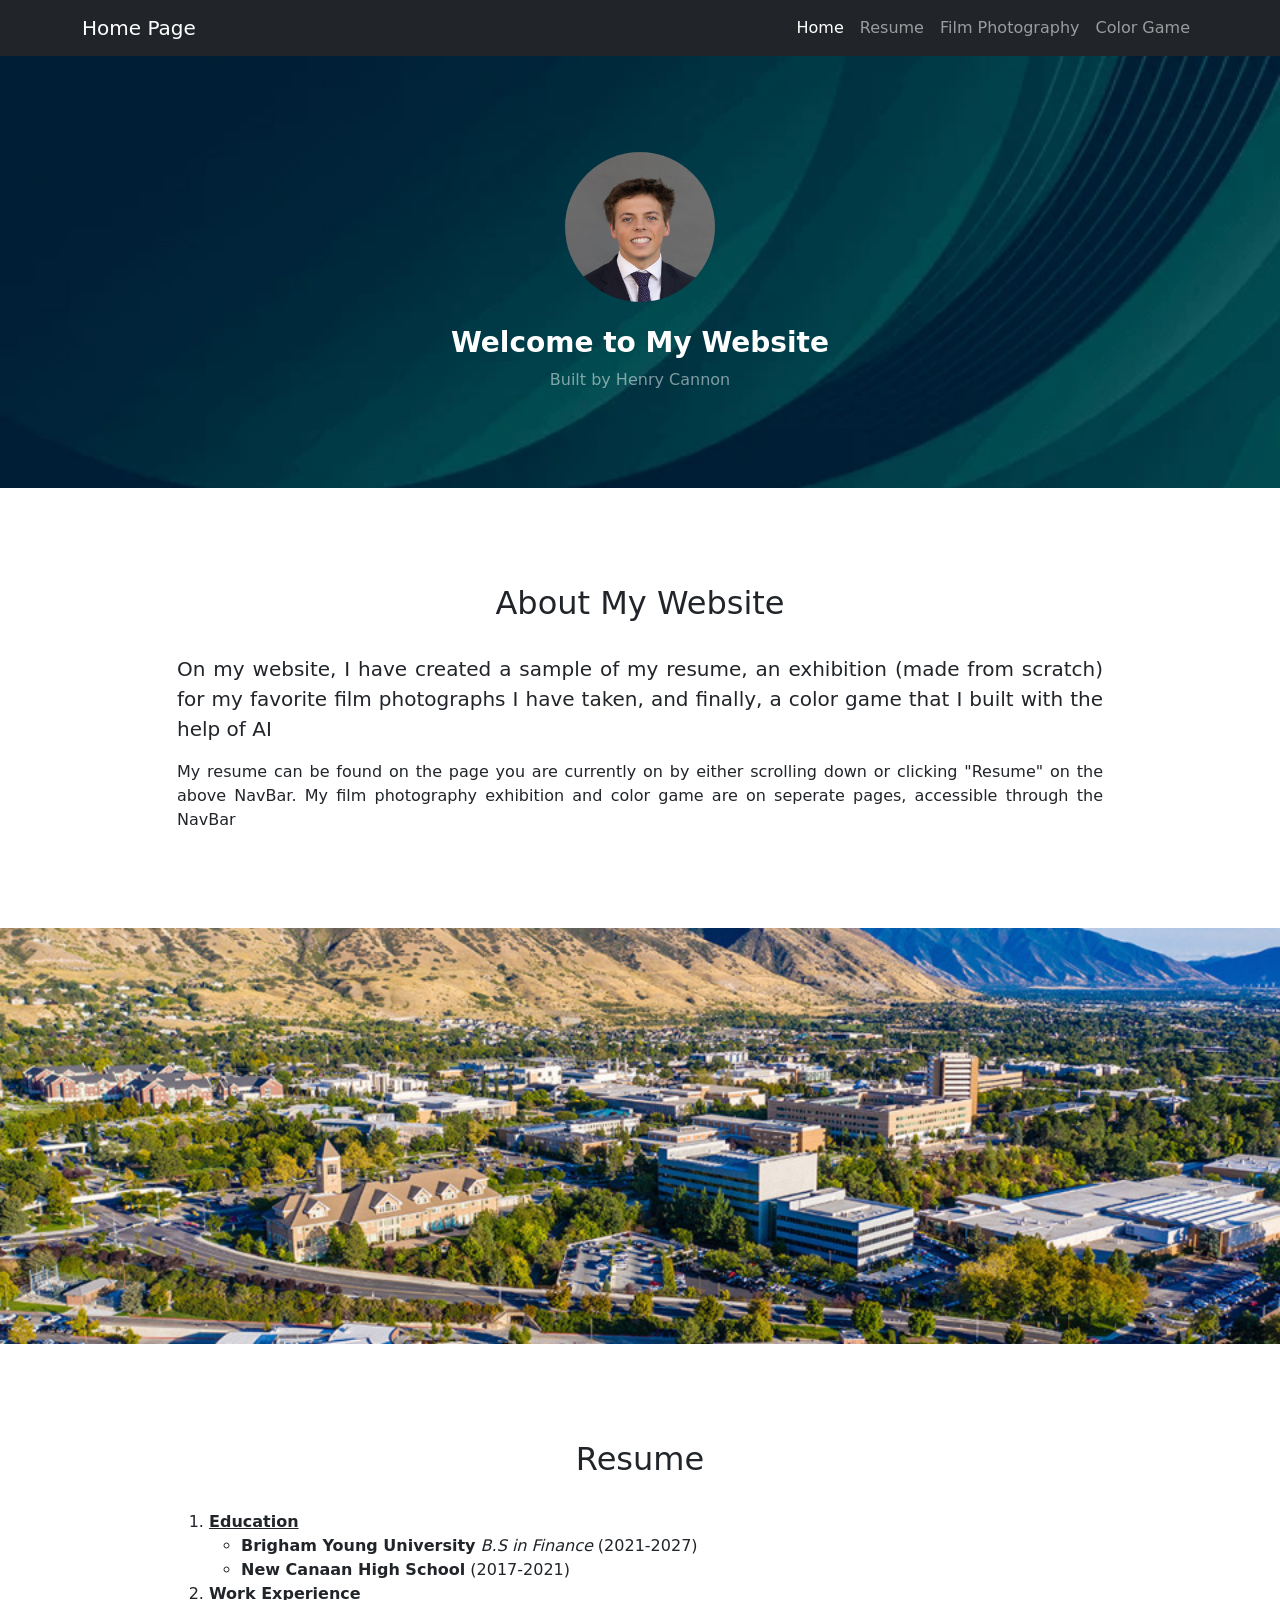
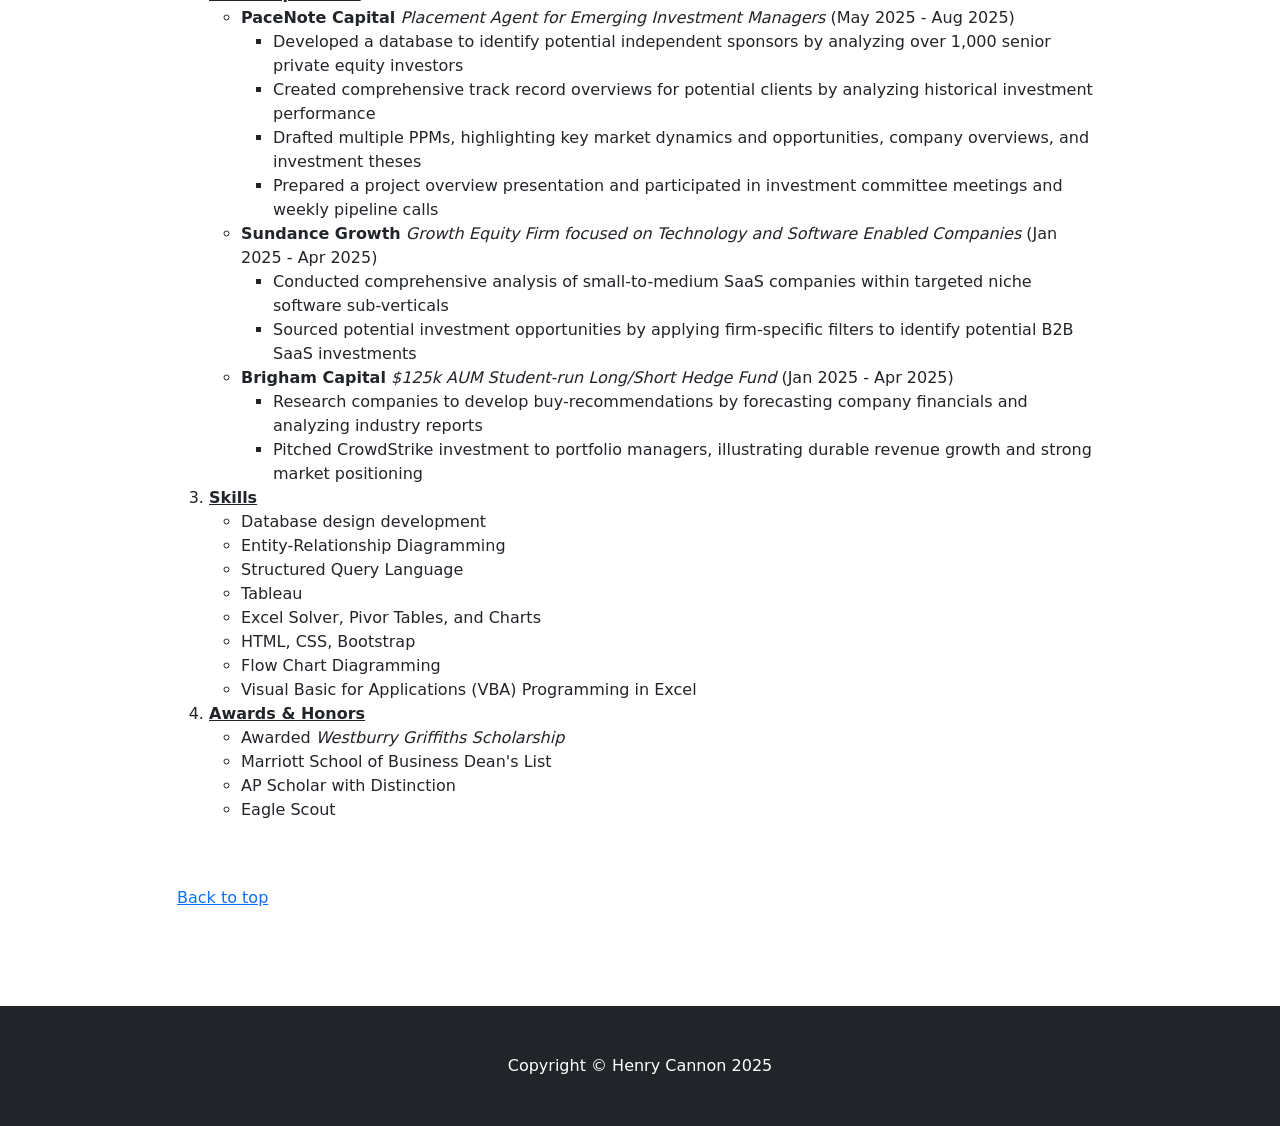
<file: IS 201 FINAL PROJECT/startbootstrap-full-width-pics-gh-pages/index.html>
<!DOCTYPE html>
<html lang="en">
    <head>
        <meta charset="utf-8" />
        <meta name="viewport" content="width=device-width, initial-scale=1, shrink-to-fit=no" />
        <meta name="description" content="This is Henry Cannon's Final WebDev Project for IS 201" />
        <meta name="author" content="Henry Cannon" />
        <title>Home Page</title>
        <!-- Favicon-->
        <link rel="icon" type="image/x-icon" href="assets/favicon.ico" />
        <!-- Core theme CSS (includes Bootstrap)-->
        <link href="css/styles.css" rel="stylesheet" />
    </head>
    <body>
        <!-- Responsive navbar-->
        <nav id="top" class="navbar navbar-expand-lg navbar-dark bg-dark">
            <div class="container">
                <a class="navbar-brand" href="#!">Home Page</a>
                <button class="navbar-toggler" type="button" data-bs-toggle="collapse" data-bs-target="#navbarSupportedContent" aria-controls="navbarSupportedContent" aria-expanded="false" aria-label="Toggle navigation"><span class="navbar-toggler-icon"></span></button>
                <div class="collapse navbar-collapse" id="navbarSupportedContent">
                    <ul class="navbar-nav ms-auto mb-2 mb-lg-0">
                        <li class="nav-item"><a class="nav-link active" aria-current="page" href="#!">Home</a></li>
                        <li class="nav-item"><a class="nav-link" href="#res">Resume</a></li>
                        <li class="nav-item"><a class="nav-link" href="../html/film.html">Film Photography</a></li>
                        <li class="nav-item"><a class="nav-link" href="../html/game.html">Color Game</a></li>
                    </ul>
                </div>
            </div>
        </nav>
        <!-- Header - set the background image for the header in the line below-->
        <header class="py-5 bg-image-full" style="background-image: url('../images/simple_background_dark.webp')">
            <div class="text-center my-5">
                <img class=" img-fluid rounded-circle mb-4" src="../images/Henry_pfp.png" alt="Professional Picture of Henry Cannon" style="width: 150px; height: 150px; object-fit: cover; object-position: top;" />
                <h1 class="text-white fs-3 fw-bolder">Welcome to My Website</h1>
                <p class="text-white-50 mb-0">Built by Henry Cannon </p>
            </div>
        </header>
        <!-- Content section-->
        <section class="py-5">
            <div class="container my-5">
                <div class="row justify-content-center">
                    <div class="col-lg-10">
                        <h2 class="text-center">About My Website</h2> <br>
                        <p class="lead justify">On my website, I have created a sample of my resume, an exhibition (made from scratch) for my favorite film photographs I have taken, and finally, a color game that I built with the help of AI</p>
                        <p class="mb-0 justify">My resume can be found on the page you are currently on by either scrolling down or clicking "Resume" on the above NavBar. My film photography exhibition and color game are on seperate pages, accessible through the NavBar</p>
                    </div>
                </div>
            </div>
        </section>
        <!-- Image element - set the background image for the header in the line below-->
        <div class="py-5 bg-image-full" style="background-image: url('../images/byu_campus-2024.jpg')">
            <!-- Put anything you want here! The spacer below with inline CSS is just for demo purposes!-->
            <div style="height: 20rem"></div>
        </div>
        <!-- Resume Portion-->
        <section class="py-5">
            <div class="container my-5">
                <div class="row justify-content-center">
                    <div class="col-lg-10">
                        <h2 id="res" class="text-center">Resume</h2> <br>

                        <ol>
                            <li> <span class="fw-bold text-decoration-underline">Education</span> 
                                <ul>
                                    <li> <strong>Brigham Young University</strong> <em>B.S in Finance</em> (2021-2027)</li>
                                    <li> <strong>New Canaan High School</strong> (2017-2021)</li>
                                </ul>
                            </li>
                            <li> <span class="fw-bold text-decoration-underline">Work Experience</span> 
                                <ul>
                                    <li> <strong>PaceNote Capital</strong> <em>Placement Agent for Emerging Investment Managers</em> (May 2025 - Aug 2025)
                                        <ul>
                                            <li>Developed a database to identify potential independent sponsors by analyzing over 1,000 senior private equity investors</li>
                                            <li>Created comprehensive track record overviews for potential clients by analyzing historical investment performance</li>
                                            <li>Drafted multiple PPMs, highlighting key market dynamics and opportunities, company overviews, and investment theses</li>
                                            <li>Prepared a project overview presentation and participated in investment committee meetings and weekly pipeline calls</li>
                                        </ul>
                                    </li>
                                    <li> <strong>Sundance Growth</strong> <em>Growth Equity Firm focused on Technology and Software Enabled Companies</em> (Jan 2025 - Apr 2025)
                                        <ul>
                                            <li>Conducted comprehensive analysis of small-to-medium SaaS companies within targeted niche software sub-verticals</li>
                                            <li>Sourced potential investment opportunities by applying firm-specific filters to identify potential B2B SaaS investments</li>
                                        </ul>
                                    </li>
                                    <li> <strong>Brigham Capital</strong> <em>$125k AUM Student-run Long/Short Hedge Fund</em> (Jan 2025 - Apr 2025)
                                        <ul>
                                            <li>Research companies to develop buy-recommendations by forecasting company financials and analyzing industry reports</li>
                                            <li>Pitched CrowdStrike investment to portfolio managers, illustrating durable revenue growth and strong market positioning </li>
                                        </ul>
                                    </li>
                                </ul>
                            </li>
                            <li> <span class="fw-bold text-decoration-underline">Skills</span>
                                <ul>
                                    <li>Database design development</li>
                                    <li>Entity-Relationship Diagramming</li>
                                    <li>Structured Query Language</li>
                                    <li>Tableau</li>
                                    <li>Excel Solver, Pivor Tables, and Charts</li>
                                    <li>HTML, CSS, Bootstrap</li>
                                    <li>Flow Chart Diagramming</li>
                                    <li>Visual Basic for Applications (VBA) Programming in Excel</li>
                                </ul>
                            </li>
                            <li> <span class="fw-bold text-decoration-underline">Awards & Honors</span> 
                                <ul>
                                    <li>Awarded <em>Westburry Griffiths Scholarship</em></li>
                                    <li>Marriott School of Business Dean's List</li>
                                    <li>AP Scholar with Distinction</li>
                                    <li>Eagle Scout</li>
                                </ul>
                            </li>
                        </ol>

                        <br><br>

                        <a href="#top">Back to top</a>

                        <!-- <p class="lead">The background images used in this template are sourced from Unsplash and are open source and free to use.</p>
                        <p class="mb-0">I can't tell you how many people say they were turned off from science because of a science teacher that completely sucked out all the inspiration and enthusiasm they had for the course.</p> -->
                    </div>
                </div>
            </div>
        </section>
        <!-- Footer-->
        <footer class="py-5 bg-dark">
            <div class="container"><p class="m-0 text-center text-white">Copyright &copy; Henry Cannon 2025</p></div>
        </footer>
        <!-- Bootstrap core JS-->
        <script src="https://cdn.jsdelivr.net/npm/bootstrap@5.2.3/dist/js/bootstrap.bundle.min.js"></script>
        <!-- Core theme JS-->
        <script src="js/scripts.js"></script>
    </body>
</html>


<!-- 
IDEAS
- I can have on my professional page (index) my resume with a anchor that goes down to that content
- Then my second page is my film photography which is from my scratch page
-->
</file>
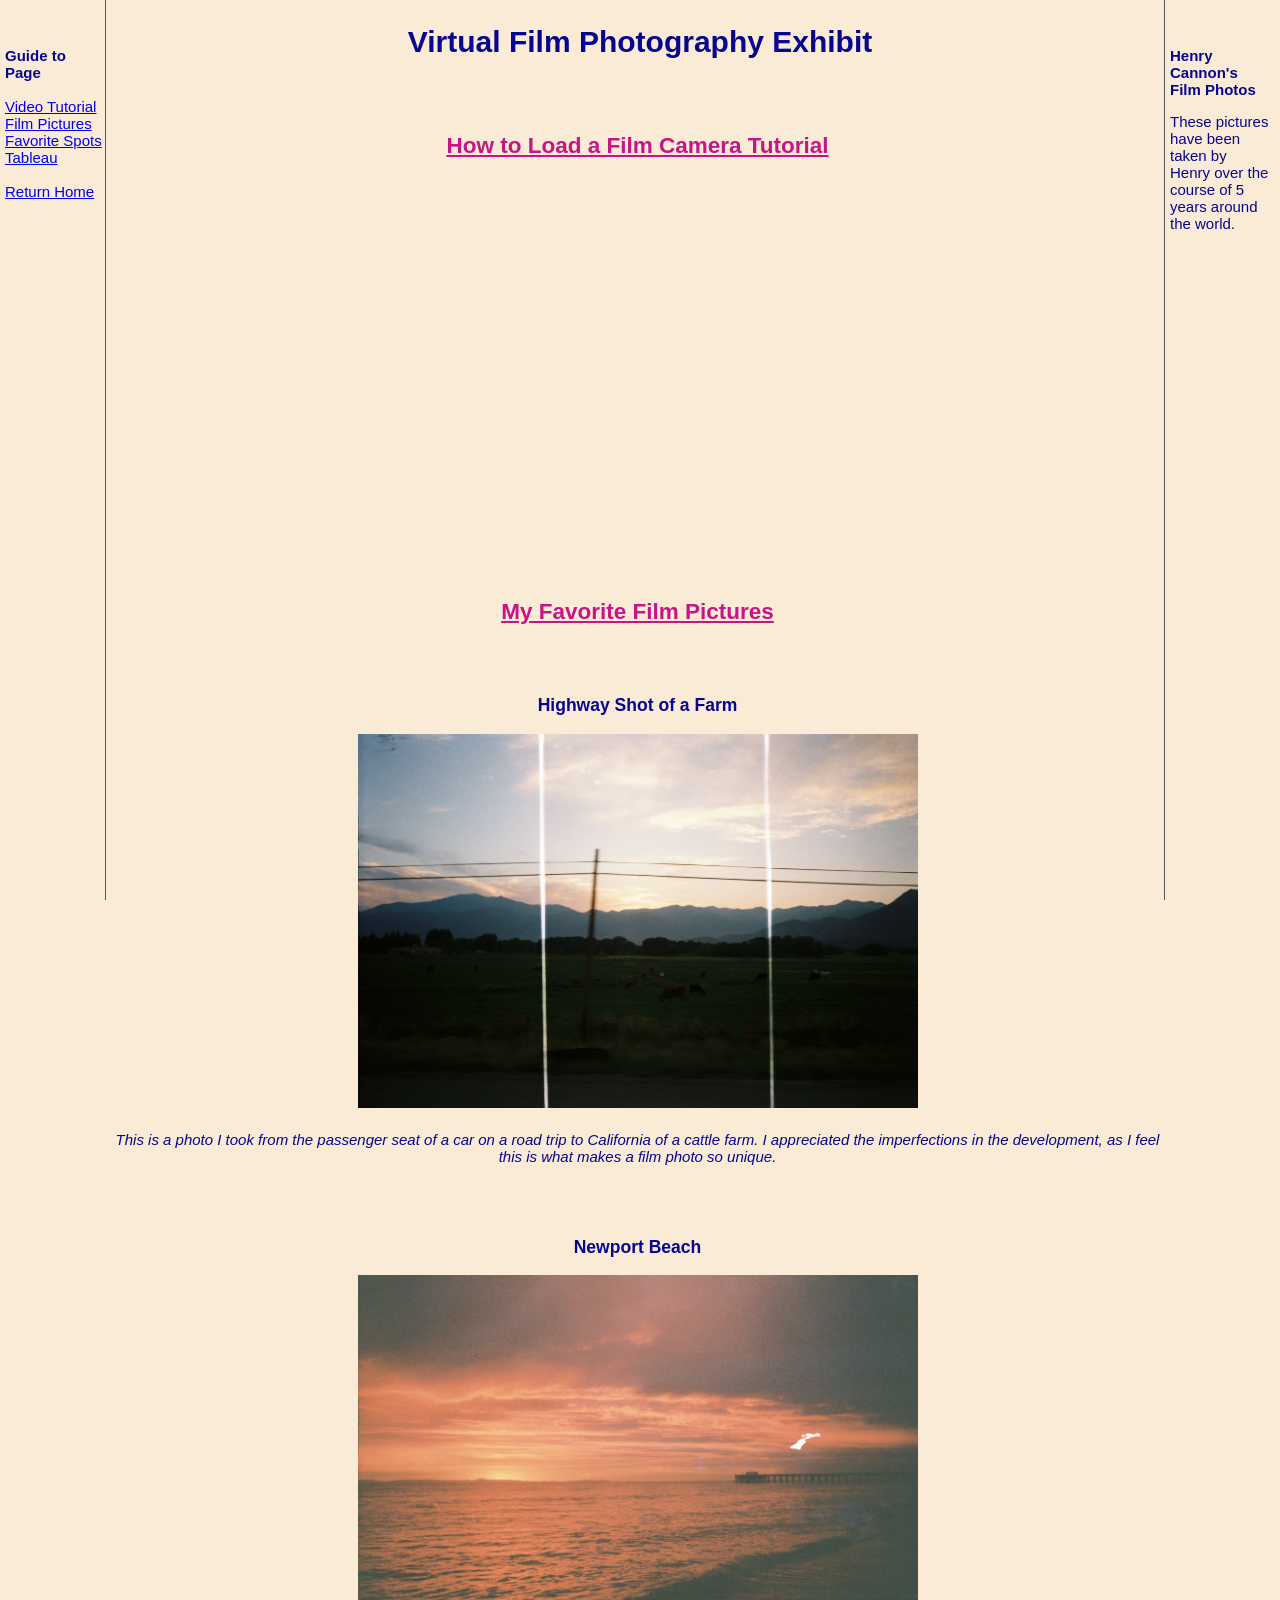
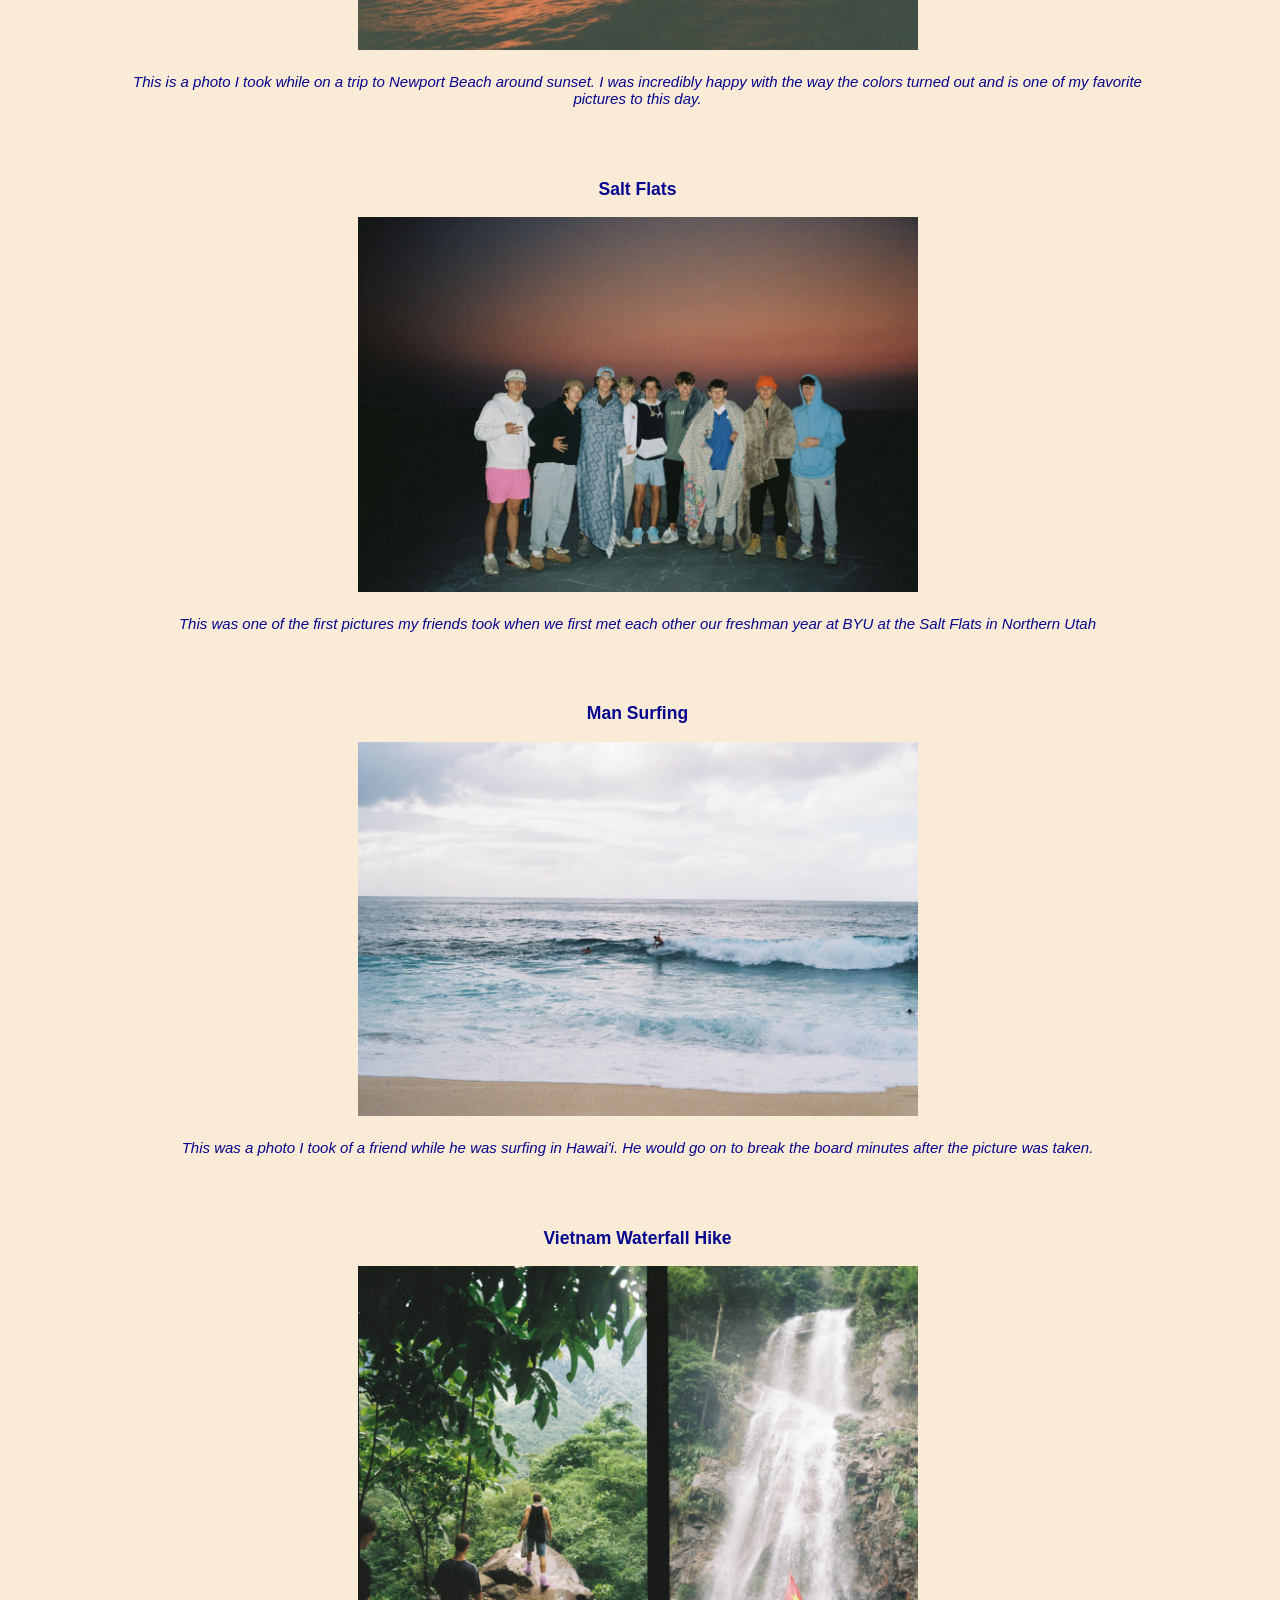
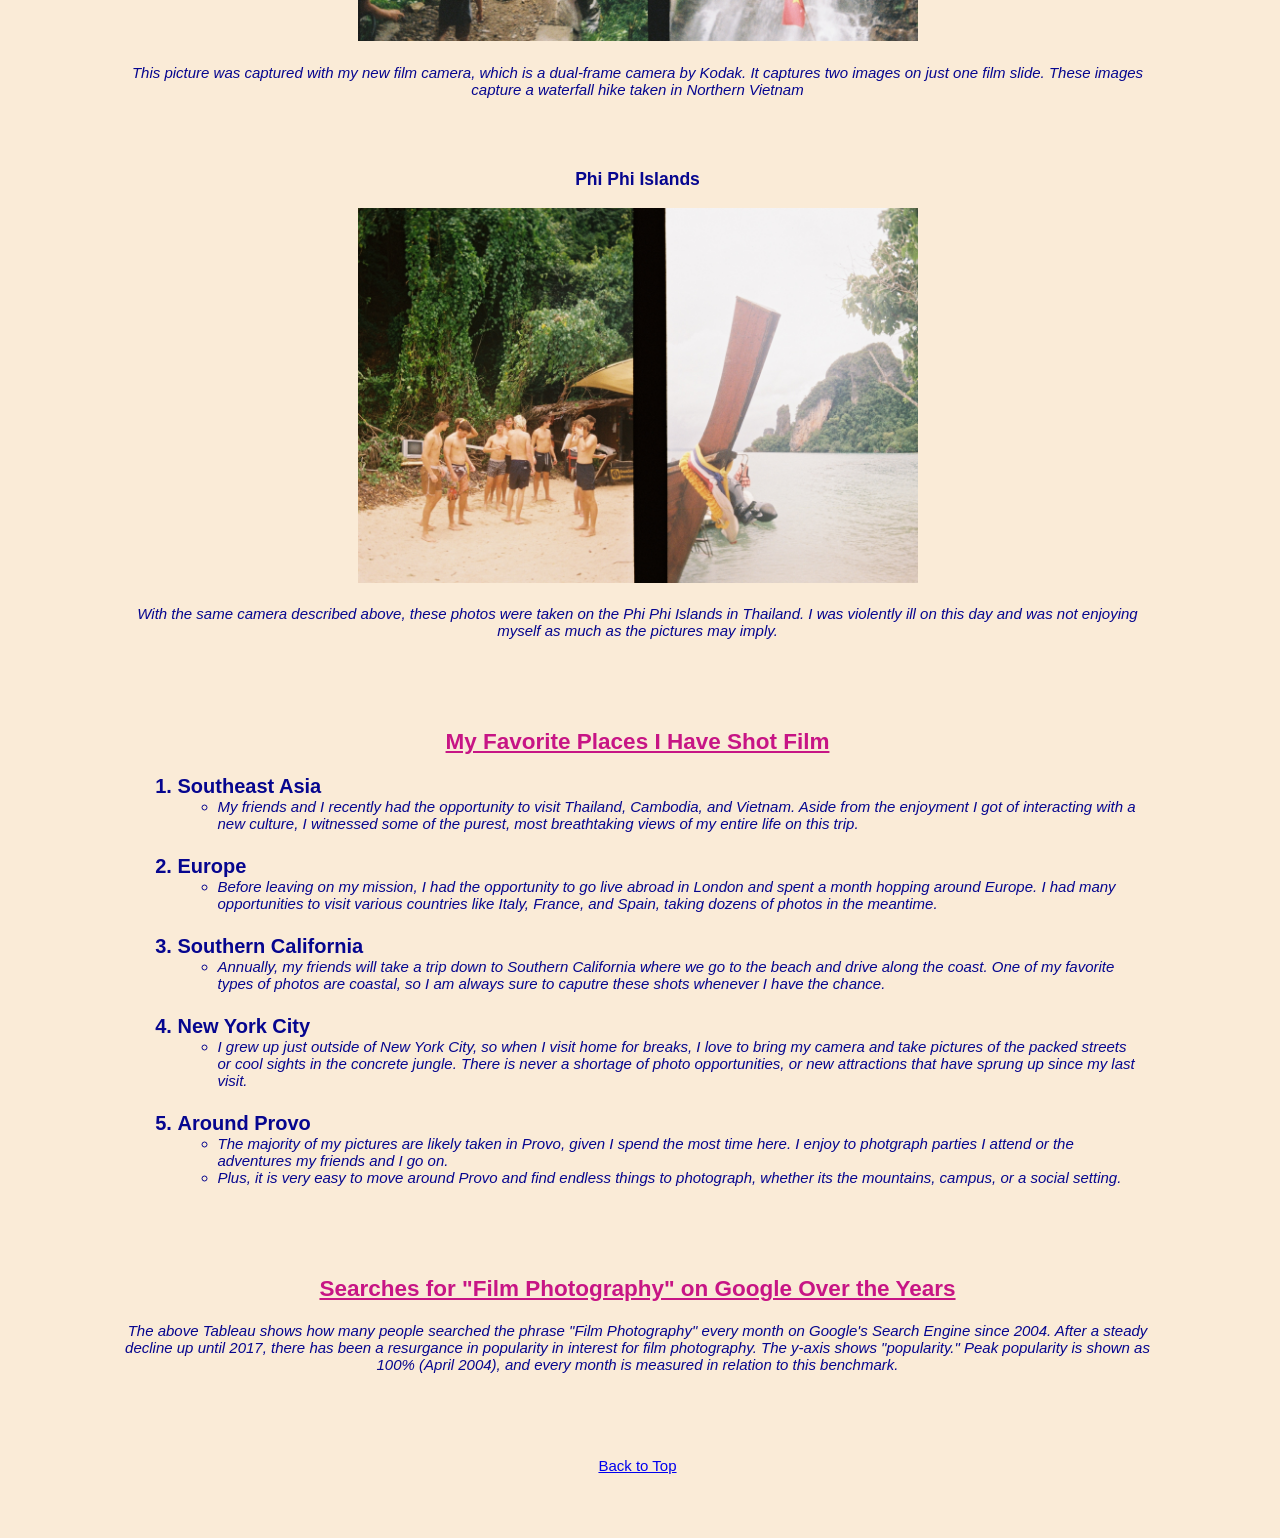
<file: IS 201 FINAL PROJECT/html/film.html>
<!DOCTYPE html>
<html lang="en">
<head>
    <meta charset="UTF-8">
    <meta name="viewport" content="width=device-width, initial-scale=1.0">
    <title>Film Photography</title>
    <link rel="stylesheet" href="../styles/styles.css">
</head>
<body>
    <div class="common header">
        <h1 id="top" class="center">Virtual Film Photography Exhibit</h1>
        <span class="subheader">
            
        </span>
    </div>
    
    <!-- Left Menu -->
    <div class="common leftmenu">
        <p>&nbsp;</p>
        <strong>Guide to Page</strong> <br> <br>
         <a href="#video">Video Tutorial</a> <br>
         <a href="#film">Film Pictures</a> <br>
         <a href="#favs">Favorite Spots</a>
         <a href="#tabl">Tableau</a> <br><br>
         <a href="../startbootstrap-full-width-pics-gh-pages/index.html">Return Home</a>
    </div>
        
    <div class="common mainbody center">
        <!-- Video Portion -->
        <div><h2 id="video">How to Load a Film Camera Tutorial</h2> <br><br>
            <div class="center">
                <iframe 
                    width="560" 
                    height="315" 
                    src="https://www.youtube.com/embed/SGwrtnWb0tA" 
                    title="YouTube video player" 
                    frameborder="0" 
                    allow="accelerometer; autoplay; clipboard-write; encrypted-media; gyroscope; picture-in-picture; web-share" 
                    referrerpolicy="strict-origin-when-cross-origin" 
                    allowfullscreen>
                </iframe>
            </div>
        </div>

        <br><br><br>  

        <!-- Film Pictures -->
        <div>
            <h2 id="film">My Favorite Film Pictures</h2>
        </div>        

        <br><br>
        <div class="center">
            <h3>Highway Shot of a Farm</h3>
            <img src="../images/roadtrip.JPG" alt="picture of the side of the highway" class="image img-hover">
            <h4>This is a photo I took from the passenger seat of a car on a road trip to California of a cattle farm. I appreciated the imperfections in the development, as I feel this is what makes a film photo so unique.</h4>
        </div>

        <br><br>
        <div class="center">
            <h3>Newport Beach</h3>
            <img src="../images/newport.JPG" alt="picture of the newport beach coast" class="image img-hover">
            <h4>This is a photo I took while on a trip to Newport Beach around sunset. I was incredibly happy with the way the colors turned out and is one of my favorite pictures to this day.</h4>
        </div>

        <br><br>
        <div class="center">
            <h3>Salt Flats</h3>
            <img src="../images/saltflats.JPG" alt="group of boys at the salt flats" class="image img-hover">
            <h4>This was one of the first pictures my friends took when we first met each other our freshman year at BYU at the Salt Flats in Northern Utah</h4>
        </div>

        <br><br>
        <div class="center">
            <h3>Man Surfing</h3>
            <img src="../images/surfing.JPG" alt="man surfing a wave in California" class="image img-hover">
            <h4>This was a photo I took of a friend while he was surfing in Hawai'i. He would go on to break the board minutes after the picture was taken.</h4>
        </div>

        <br><br>
        <div class="center">
            <h3>Vietnam Waterfall Hike</h3>
            <img src="../images/dual_hike_waterfall.JPG" alt="dual-frame photo of a waterfall hike in Vietnam" class="image img-hover">
            <h4>This picture was captured with my new film camera, which is a dual-frame camera by Kodak. It captures two images on just one film slide. These images capture a waterfall hike taken in Northern Vietnam</h4>
        </div>

        <br><br>
        <div class="center">
            <h3>Phi Phi Islands</h3>
            <img src="../images/dual_beach_boat.JPG" alt="dual-frame photo of the Phi Phi Islands" class="image img-hover">
            <h4>With the same camera described above, these photos were taken on the Phi Phi Islands in Thailand. I was violently ill on this day and was not enjoying myself as much as the pictures may imply.</h4>
        </div>

        <br><br><br>

        <!-- List of my favorite places and why -->

        <div>
            <h2 id="favs">My Favorite Places I Have Shot Film</h2>
        </div>

        <div class="list-width">
            <ol>
                <li>Southeast Asia
                    <ul>
                        <li>My friends and I recently had the opportunity to visit Thailand, Cambodia, and Vietnam. Aside from the enjoyment I got of interacting with a new culture, I witnessed some of the purest, most breathtaking views of my entire life on this trip.</li>
                    </ul>
                </li> <br>
                <li>Europe
                    <ul>
                        <li>Before leaving on my mission, I had the opportunity to go live abroad in London and spent a month hopping around Europe. I had many opportunities to visit various countries like Italy, France, and Spain, taking dozens of photos in the meantime.</li>
                    </ul>
                </li> <br>
                <li>Southern California
                    <ul>
                        <li>Annually, my friends will take a trip down to Southern California where we go to the beach and drive along the coast. One of my favorite types of photos are coastal, so I am always sure to caputre these shots whenever I have the chance.</li>
                    </ul>
                </li> <br>
                <li>New York City
                    <ul>
                        <li>I grew up just outside of New York City, so when I visit home for breaks, I love to bring my camera and take pictures of the packed streets or cool sights in the concrete jungle. There is never a shortage of photo opportunities, or new attractions that have sprung up since my last visit.</li>
                    </ul>
                </li> <br>
                <li>Around Provo
                    <ul>
                        <li>The majority of my pictures are likely taken in Provo, given I spend the most time here. I enjoy to photgraph parties I attend or the adventures my friends and I go on.</li>
                        <li>Plus, it is very easy to move around Provo and find endless things to photograph, whether its the mountains, campus, or a social setting.</li>
                    </ul>
                </li>
            </ol>    
        </div>

        <br><br><br>        

        <!-- Tableau Table -->

        <div>
            <h2 id="tabl">Searches for "Film Photography" on Google Over the Years</h2>
            <div class='tableauPlaceholder' id='viz1764990175503' style='position: relative'><noscript><a href='#'><img alt='&quot;Film Photography&quot; Searches ' src='https:&#47;&#47;public.tableau.com&#47;static&#47;images&#47;Fi&#47;FilmPhotograpySearches&#47;FilmPhotographySearches&#47;1_rss.png' style='border: none' /></a></noscript><object class='tableauViz'  style='display:none;'><param name='host_url' value='https%3A%2F%2Fpublic.tableau.com%2F' /> <param name='embed_code_version' value='3' /> <param name='site_root' value='' /><param name='name' value='FilmPhotograpySearches&#47;FilmPhotographySearches' /><param name='tabs' value='no' /><param name='toolbar' value='yes' /><param name='static_image' value='https:&#47;&#47;public.tableau.com&#47;static&#47;images&#47;Fi&#47;FilmPhotograpySearches&#47;FilmPhotographySearches&#47;1.png' /> <param name='animate_transition' value='yes' /><param name='display_static_image' value='yes' /><param name='display_spinner' value='yes' /><param name='display_overlay' value='yes' /><param name='display_count' value='yes' /><param name='language' value='en-US' /><param name='filter' value='publish=yes' /></object></div>                <script type='text/javascript'>                    var divElement = document.getElementById('viz1764990175503');                    var vizElement = divElement.getElementsByTagName('object')[0];                    vizElement.style.width='100%';vizElement.style.height=(divElement.offsetWidth*0.75)+'px';                    var scriptElement = document.createElement('script');                    scriptElement.src = 'https://public.tableau.com/javascripts/api/viz_v1.js';                    vizElement.parentNode.insertBefore(scriptElement, vizElement);                </script>
            <h4>The above Tableau shows how many people searched the phrase "Film Photography" every month on Google's Search Engine since 2004. After a steady decline up until 2017, there has been a resurgance in popularity in interest for film photography. The y-axis shows "popularity." Peak popularity is shown as 100% (April 2004), and every month is measured in relation to this benchmark. </h4>
        </div>


        <!-- Whitespace -->
        <p>&nbsp;</p>
        <p>&nbsp;</p>
        <a href="#top">Back to Top</a>
        <p>&nbsp;</p>
        <p>&nbsp;</p>
        
    </div>

    <!-- Right Menu -->
    <div class="common rightmenu">
        <p>&nbsp;</p>
        <strong>Henry Cannon's Film Photos</strong> 
        <p>These pictures have been taken by Henry over the course of 5 years around the world.</p>
    </div>

</body>
</html>

<!-- IDEAS
- have a list at the bottom to the top places I've been (numbered)
    - beneath is why I liked it
- DELETE THE FOOTER IN STYLE.CSS
-->
</file>
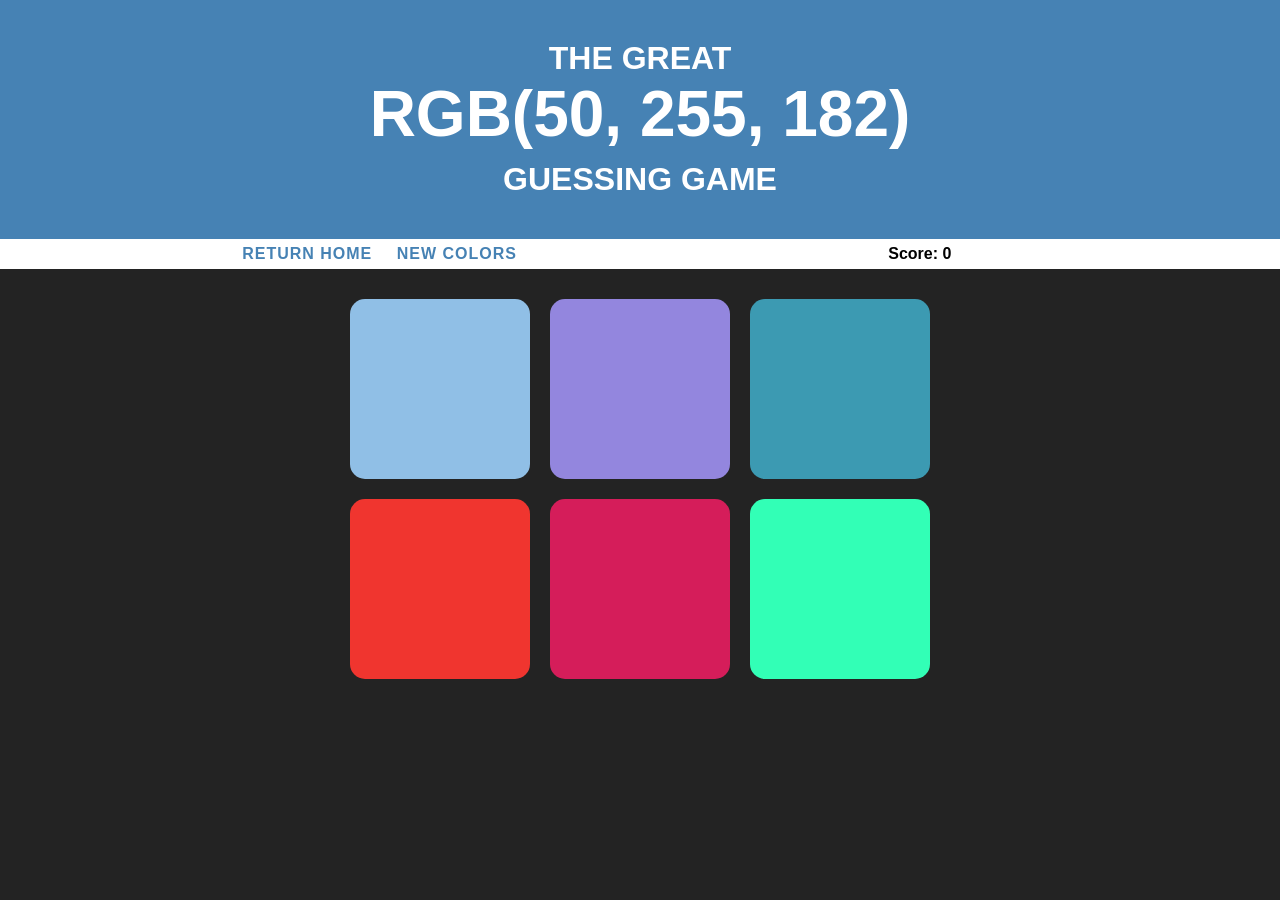
<file: IS 201 FINAL PROJECT/html/game.html>
<!DOCTYPE html>
<html lang="en">
<head>
    <meta charset="UTF-8">
    <meta name="viewport" content="width=device-width, initial-scale=1.0">
    <title>RGB Color Guessing Game</title>
    <style>
        body {
            font-family: 'Arial', sans-serif;
            text-align: center;
            background-color: #232323;
            color: white;
            margin: 0;
        }
        h1 { margin-top: 20px; text-transform: uppercase; }
        #color-display { font-size: 200%; font-weight: bold; display: block; margin-bottom: 10px; }
        #stripe { background: white; height: 30px; text-align: center; color: black; }
        .selected { background: steelblue; color: white; }
        
        /* Updated CSS to style both the Button and the Link the same way */
        button, #home-btn {
            border: none;
            background: none;
            text-transform: uppercase;
            height: 100%;
            font-weight: 700;
            color: steelblue;
            letter-spacing: 1px;
            font-size: inherit;
            transition: all 0.3s;
            cursor: pointer;
            outline: none;
            text-decoration: none; /* Removes underline from link */
            display: inline-block; /* Helps the link behave like a button */
            line-height: 30px; /* Vertically centers text in the stripe */
            padding: 0 10px; /* Adds spacing */
        }
        
        button:hover, #home-btn:hover { color: white; background-color: steelblue; }
        
        #message { display: inline-block; width: 20%; }
        #score-display { display: inline-block; width: 20%; font-weight: bold; color: black; }
        
        .square {
            width: 30%;
            background: purple;
            padding-bottom: 30%;
            float: left;
            margin: 1.66%;
            border-radius: 15px;
            transition: background 0.6s;
            cursor: pointer;
        }
        #container { margin: 20px auto; max-width: 600px; }
        .header { background: steelblue; padding: 20px 0; margin-bottom: 0; }
    </style>
</head>
<body>

<div class="header">
    <h1>The Great <span id="color-display">RGB</span> Guessing Game</h1>
</div>

<div id="stripe">
    <a href="../startbootstrap-full-width-pics-gh-pages/index.html" id="home-btn">Return Home</a>
    
    <button id="reset">New Colors</button>
    <span id="message"></span>
    <span id="score-display">Score: 0</span>
</div>

<div id="container">
    <div class="square"></div>
    <div class="square"></div>
    <div class="square"></div>
    <div class="square"></div>
    <div class="square"></div>
    <div class="square"></div>
</div>

<script>
    var numSquares = 6;
    var colors = [];
    var pickedColor;
    var squares = document.querySelectorAll(".square");
    var colorDisplay = document.getElementById("color-display");
    var messageDisplay = document.querySelector("#message");
    var scoreDisplay = document.querySelector("#score-display");
    var resetButton = document.querySelector("#reset");
    var h1 = document.querySelector(".header");
    
    // Game State Variables
    var score = 0;
    var gameFinished = false; 

    init();

    function init(){
        setupSquares();
        reset();
    }

    function setupSquares(){
        for(var i = 0; i < squares.length; i++){
            // Add click listeners to squares
            squares[i].addEventListener("click", function(){
                // If the round is already won, stop clicks from registering
                if(gameFinished) return;

                var clickedColor = this.style.backgroundColor;

                if(clickedColor === pickedColor){
                    // Correct Guess Logic
                    messageDisplay.textContent = "Correct!";
                    changeColors(clickedColor);
                    h1.style.backgroundColor = clickedColor;
                    resetButton.textContent = "Next Round";
                    
                    // Add 10 points for winning
                    score += 10;
                    scoreDisplay.textContent = "Score: " + score;
                    
                    // Mark game as finished
                    gameFinished = true; 
                } else {
                    // Wrong Guess Logic
                    this.style.backgroundColor = "#232323"; // Fade out
                    messageDisplay.textContent = "Try Again";
                    
                    // Deduct 2 points for wrong guess
                    score -= 2;
                    scoreDisplay.textContent = "Score: " + score;
                }
            });
        }
    }

    function reset(){
        // Reset game state
        gameFinished = false;
        
        // Generate new colors
        colors = generateRandomColors(numSquares);
        pickedColor = pickColor();
        colorDisplay.textContent = pickedColor;
        resetButton.textContent = "New Colors";
        messageDisplay.textContent = "";
        
        // Reset squares
        for(var i = 0; i < squares.length; i++){
            squares[i].style.display = "block";
            squares[i].style.backgroundColor = colors[i];
        }
        h1.style.backgroundColor = "steelblue";
    }

    // Reset button functionality
    resetButton.addEventListener("click", function(){ 
        reset(); 
    });

    function changeColors(color){
        // Loop through all squares and change to match given color
        for(var i = 0; i < squares.length; i++){
            squares[i].style.backgroundColor = color;
        }
    }

    function pickColor(){
        var random = Math.floor(Math.random() * colors.length);
        return colors[random];
    }

    function generateRandomColors(num){
        var arr = [];
        for(var i = 0; i < num; i++){
            arr.push(randomColor());
        }
        return arr;
    }

    function randomColor(){
        // Pick a "red" from 0 - 255
        var r = Math.floor(Math.random() * 256);
        // Pick a "green" from 0 - 255
        var g = Math.floor(Math.random() * 256);
        // Pick a "blue" from 0 - 255
        var b = Math.floor(Math.random() * 256);
        return "rgb(" + r + ", " + g + ", " + b + ")";
    }
</script>
</body>
</html>
</file>
<file: IS 201 FINAL PROJECT/styles/styles.css>
/* General Design */
body {
    font-family: Arial, Helvetica, sans-serif;
    font-size: 15px;
    color: rgb(6, 6, 143);
    background-color: antiquewhite;
}

h2 {
    text-decoration: underline;
    text-align: center;
    color:mediumvioletred;
}

h3 {
    font-weight: bold;
}

h4 {
    font-style: italic;
    font-weight: lighter;
}

ol {
    font-size: 20px;
    font-weight: bold;
    text-align: left;  
}

ul {
    font-size: 15px;
    font-style: italic;
    font-weight: normal;
    text-align: left;
}

.list-width {
    max-width: 1000px;
    margin: 0 auto;
}

.underline {
    text-decoration: underline;
}

.center {
    text-align: center;
}

/* Layout Design */
.common {
    position: absolute;
}

.header {
    top: 5px;
    left: 5px;
    right: 5px;
    height: 100px;
}

.leftmenu {
    position: fixed;
    top: 0px;
    left: 5px;
    width: 100px;
    bottom: 0px;
    border-right: solid 1px #555555;
}

.mainbody {
    top: 114px;
    left: 114px;
    right: 114px;
    bottom: 39px;
    padding-right: 5px;
}

.rightmenu {
    position: fixed;
    top: 0px;
    right: 5px;
    width: 100px;
    bottom: 0px;
    border-left: solid 1px #555555;
    padding-left: 5px;
    padding-right: 5px;
}

.subheader {
    float: right;
}

.image {
    width: 560px;
}

.img-hover {
    transition: transform 0.3s ease;
}
.img-hover:hover {
    transform: scale(1.02);
}
</file>
